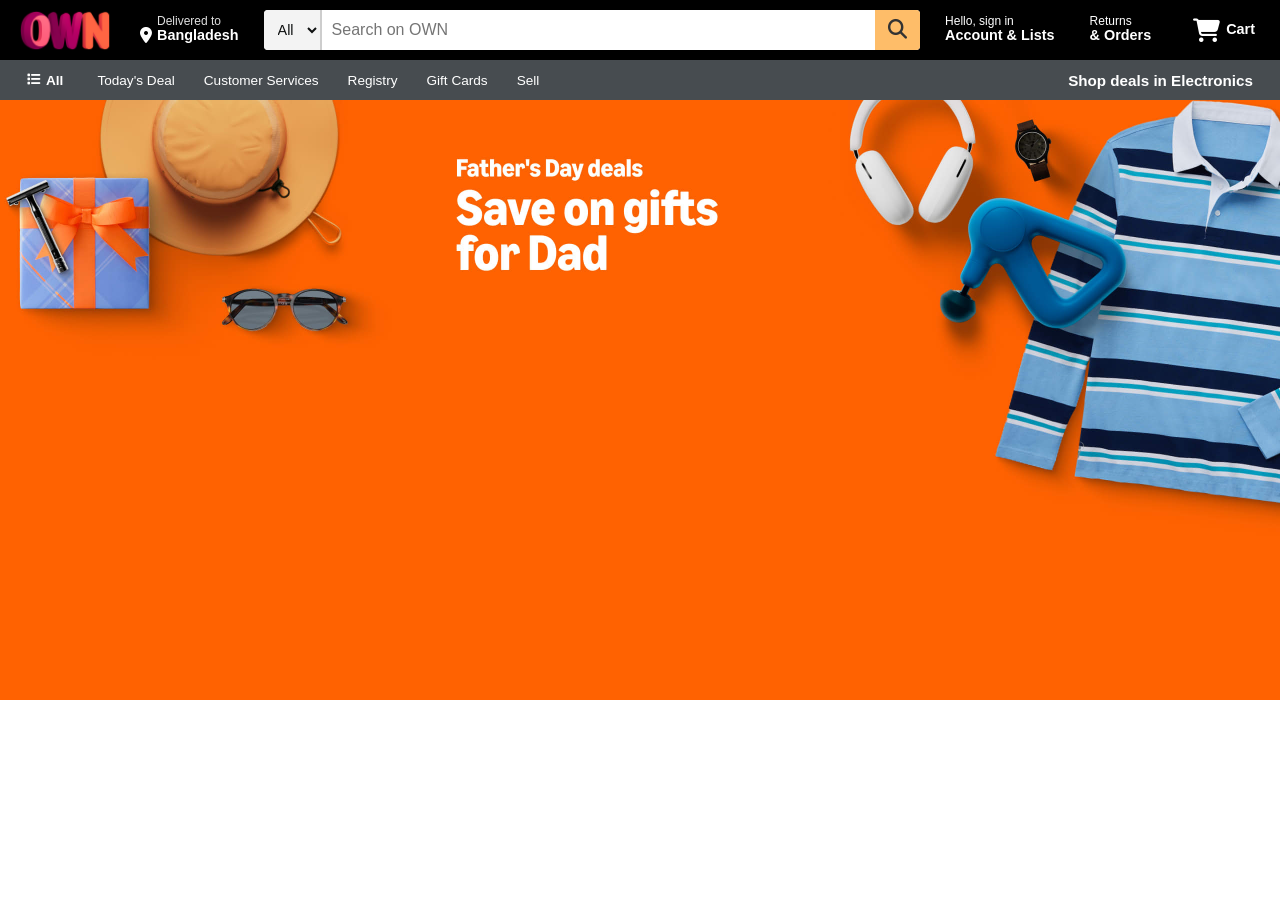
<file: Amazon Clone/index.html>
<!DOCTYPE html>
<html lang="en">
<head>
    <meta charset="UTF-8">
    <meta name="viewport" content="width=device-width, initial-scale=1.0">
    <title>OWN</title>
    <link rel="icon" type="image/png" href="resources/own.png">
    <link rel="stylesheet" href="style.css">
    <link rel="stylesheet" href="https://cdnjs.cloudflare.com/ajax/libs/font-awesome/6.5.2/css/all.min.css" integrity="sha512-SnH5WK+bZxgPHs44uWIX+LLJAJ9/2PkPKZ5QiAj6Ta86w+fsb2TkcmfRyVX3pBnMFcV7oQPJkl9QevSCWr3W6A==" crossorigin="anonymous" referrerpolicy="no-referrer" />
</head>
<body>
    <header>
        <div class="navbar">

            <div class="nav-logo">
                <div class="logo"></div>
            </div>

            <div class="nav-addr-box">
                <i class="fa-solid fa-location-dot"></i>
                <div class="nav-addr-text">
                    <p class="nav-delivery">Delivered to</p>
                    <p class="nav-location">Bangladesh</p>
                </div>
            </div>

            <div class="search-box">
                <select class="search-type">
                    <option>All</option>
                </select>
                <input placeholder="Search on OWN" class="search-input">
                <button class="search-icon">
                    <i class="fa-solid fa-magnifying-glass"></i> 
                </button>
            </div>

            <div class="nav-signin">
                <span class="nav-first">Hello, sign in</span>
                <p class="nav-second">Account & Lists</p>
            </div>
            
            <div class="nav-ret">
                <span class="nav-first">Returns</span>
                <p class="nav-second">& Orders</p>
            </div>

            <div class="cart">
                <button class="cart-icon">
                    <i class="fa-solid fa-cart-shopping"></i>
                </button>
                <p class="nav-second">Cart</p>
            </div>

        </div>

        <div class="panel">
            <div class="panel-all">
            <i class="fa-solid fa-list"></i> All
            </div>
            <div class="panel-ops">
                <p>Today's Deal</p>
                <p>Customer Services</p>
                <p> Registry</p>
                <p>Gift Cards</p>
                <p>Sell</p>
            </div>
            <div class="panel-deals">
                Shop deals in Electronics 
            </div>
            
        </div>
    </header>
    <div class="hero-section"></div>
</body>
</html>
</file>
<file: Amazon Clone/style.css>
/* =========================================
   1. CSS Reset & Global Styles
   ========================================= */
* {
    margin: 0;
    padding: 0;
    box-sizing: border-box; 
    font-family:'Segoe UI', Tahoma, Geneva, Verdana, sans-serif
}

/* =========================================
   2. Navbar Main Container
   ========================================= */
.navbar {
    height: 60px;
    background-color: #000000;
    color: white;
    display: flex;
    align-items: center;
    padding: 0 15px; 
    gap: 15px;
}

/* =========================================
   3. Logo Section
   ========================================= */
.nav-logo {
    height: 50px;
    width: 100px;
    border: 2px solid transparent; 
    display: flex;
    align-items: center;
    justify-content: center;
    cursor: pointer;
}

.nav-logo:hover {
    border: 2px solid white;
    border-radius: 4px;
}

.logo {
    /* Make sure you have your image in this path */
    background-image: url('resources/own.png');
    background-size: contain;
    background-repeat: no-repeat;
    background-position: center;
    height: 100%;
    width: 100%;
}

/* =========================================
   4. Address/Location Section
   ========================================= */
.nav-addr-box {
    display: flex;
    align-items: center; 
    height: 50px; 
    padding: 0 8px;  
    border: 2px solid transparent; 
    cursor: pointer;
}

.nav-addr-box:hover {
     border: 2px solid white;
     border-radius: 4px;
}

.fa-location-dot {
    display: flex;
    align-items: center;
    margin-right: 5px;
    margin-top: 10px; 
}

.nav-addr-text {
    display: flex;
    flex-direction: column;
    justify-content: center;
}

.nav-delivery {
    font-size: 0.75rem; 
    color: #e0e0e0;
    line-height: 1;
}

.nav-location {
    font-size: 0.9rem;
    font-weight: bold;
    line-height: 1.2;
}

/* =========================================
   5. Search Bar Section
   ========================================= */
.search-box {
    display: flex;
    align-items: center; 
    flex-grow: 1; 
    max-width: 900px; 
    height: 40px;
    background-color: white; 
    border-radius: 4px; 
    overflow: hidden; 
}

.search-type {
    background-color: #f3f3f3;
    color: #0f1111;
    width: auto; 
    padding: 0 10px;
    height: 100%; 
    display: flex;
    justify-content: center;
    align-items: center;
    box-sizing: border-box; 
    border: none; 
    border-right: 2px solid #cdcdcd; 
    font-size: 0.9rem;
    cursor: pointer;
}

.search-input {
    flex-grow: 1; 
    height: 100%; 
    box-sizing: border-box; 
    padding: 0 10px; 
    border: none; 
    outline: none; 
    background-color: transparent; 
    font-size: 1rem;
}

.search-icon {
    background-color: #febd69; 
    width: 45px;
    height: 100%;
    display: flex;
    justify-content: center;
    align-items: center;
    font-size: 1.2rem;
    color: #333333;
    cursor: pointer;
    border: none;
    transition: background-color 0.2s ease;
}

.search-icon:hover {
    background-color: #f3a847; 
    border-radius: 4px;
}

/* Adds a glow to the whole box when you click the input inside it */
.search-box:focus-within {
    box-shadow: 0 0 0 3px #f3a847; /* Uses your existing orange hover color for the glow */
    border-radius: 4px; /* Keeps the edges perfectly matched to your box */
}

/* =========================================
   6. Right Side Elements (Sign in, Returns)
   ========================================= */
.nav-signin, .nav-ret {
    display: flex;
    flex-direction: column; 
    justify-content: center;
    height: 50px; 
    padding: 0 8px;
    border: 2px solid transparent; 
    cursor: pointer;
}

.nav-signin:hover, .nav-ret:hover {
    border: 2px solid white;
    border-radius: 4px;
}

.nav-first {
    font-size: 0.75rem;
    line-height: 1;
    font-weight: normal;
}

.nav-second {
    font-size: 0.9rem;
    font-weight: 700;
    line-height: 1.2;
}

/* =========================================
   7. Cart Section (Updated)
   ========================================= */
.cart {
    display: flex;
    align-items: center; 
    height: 50px;
    padding: 0 8px;
    border: 2px solid transparent;
    cursor: pointer;
}

.cart:hover {
    border: 2px solid white; 
    border-radius: 4px;
}

.cart-icon {
    background-color: transparent; 
    height: 40px; 
    width: 40px;
    display: flex;
    justify-content: center;
    align-items: center;
    font-size: 1.5rem; 
    color: white; 
    border: none;
    cursor: pointer;
}

/* Glows only while the mouse button is pressed down */
.cart:active {
    box-shadow: 0 0 0 3px #f3a847; 
    border-radius: 4px;
    border: 2px solid transparent; /* Hides the white hover border while clicking */
}

/* =========================================
   8. Responsive Design (Mobile & Tablet)
   ========================================= */
@media (max-width: 768px) {
    .navbar {
        height: auto; /* Allows the navbar to stretch vertically */
        flex-wrap: wrap; /* Allows elements to drop to a new line */
        padding: 10px 15px;
        justify-content: space-between; /* Spreads out the top row */
    }

    /* Push the search box to a new line and make it full width */
    .search-box {
        order: 5; /* Forces the search bar to the very end of the flex container */
        width: 100%; 
        max-width: 100%;
        margin-top: 10px; /* Adds a little breathing room above the search bar */
    }

    /* Hide the address and returns sections to save space */
    .nav-addr-box, .nav-ret {
        display: none;
    }

    /* Make the text slightly smaller on mobile */
    .nav-first {
        font-size: 0.7rem;
    }
    .nav-second {
        font-size: 0.8rem;
    }

    /* Adjust the logo size slightly for mobile */
    .nav-logo {
        width: 80px;
    }
}

/* =========================================
   7. Secondary Nav (Panel) Section
   ========================================= */
.panel {
    height: 40px;
    background-color: rgb(71, 76, 80); 
    color: white;
    display: flex;
    align-items: center;
    padding: 0 15px; 
}

/* The "All" Menu on the far left */
.panel-all {
    display: flex;
    align-items: center;
    font-size: 0.85rem;
    font-weight: 700;
    gap: 5px; 
    padding: 6px 10px;
    cursor: pointer;
    border: 2px solid transparent; /* 2px transparent border */
    border-radius: 4px;            /* 4px rounded corners */
}

.panel-all:hover {
    border: 2px solid white; /* 2px white border on hover */
}

/* The container holding the rest of your links */
.panel-ops {
    display: flex;
    align-items: center;
    font-size: 0.85rem;
    gap: 5px; 
    margin-left: 10px; 
}

/* The individual links inside the panel */
.panel-ops p {
    padding: 6px 10px; 
    border: 2px solid transparent; /* 2px transparent border */
    border-radius: 4px;            /* 4px rounded corners */
    cursor: pointer;
    margin: 0; 
}

.panel-ops p:hover {
    border: 2px solid white; /* 2px white border on hover */
    margin: 2px 0px 0px 0px ;
}

/* The Deals text on the right */
.panel-deals {
    font-size: 0.95rem;
    font-weight: 700;
    padding: 6px 10px;
    border: 2px solid transparent; /* 2px transparent border */
    border-radius: 4px;            /* 4px rounded corners */
    cursor: pointer;
    margin-left: auto; 
}

.panel-deals:hover {
    border: 2px solid white; /* 2px white border on hover */
}

.hero-section{
    background-image: url(resources/hero_image.jpg);
    background-size: cover;
    height: 600px;
}
</file>
